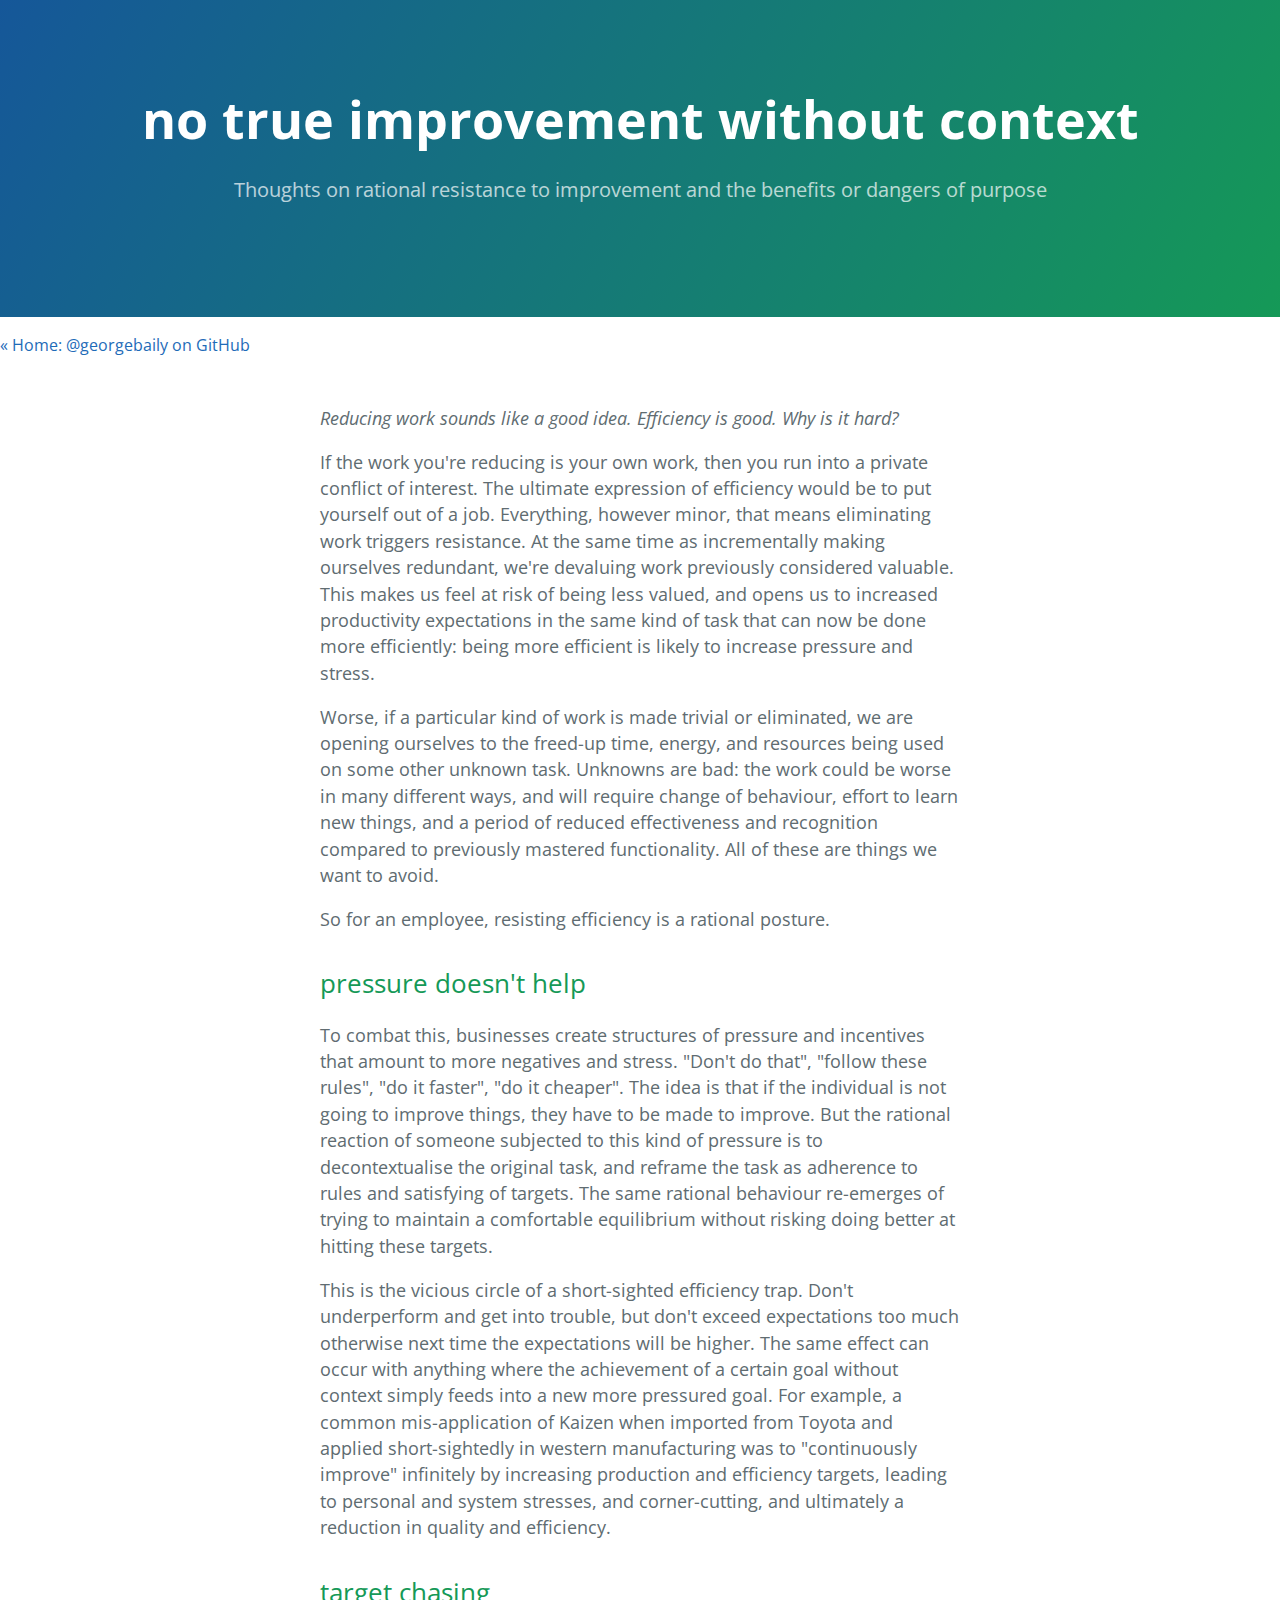
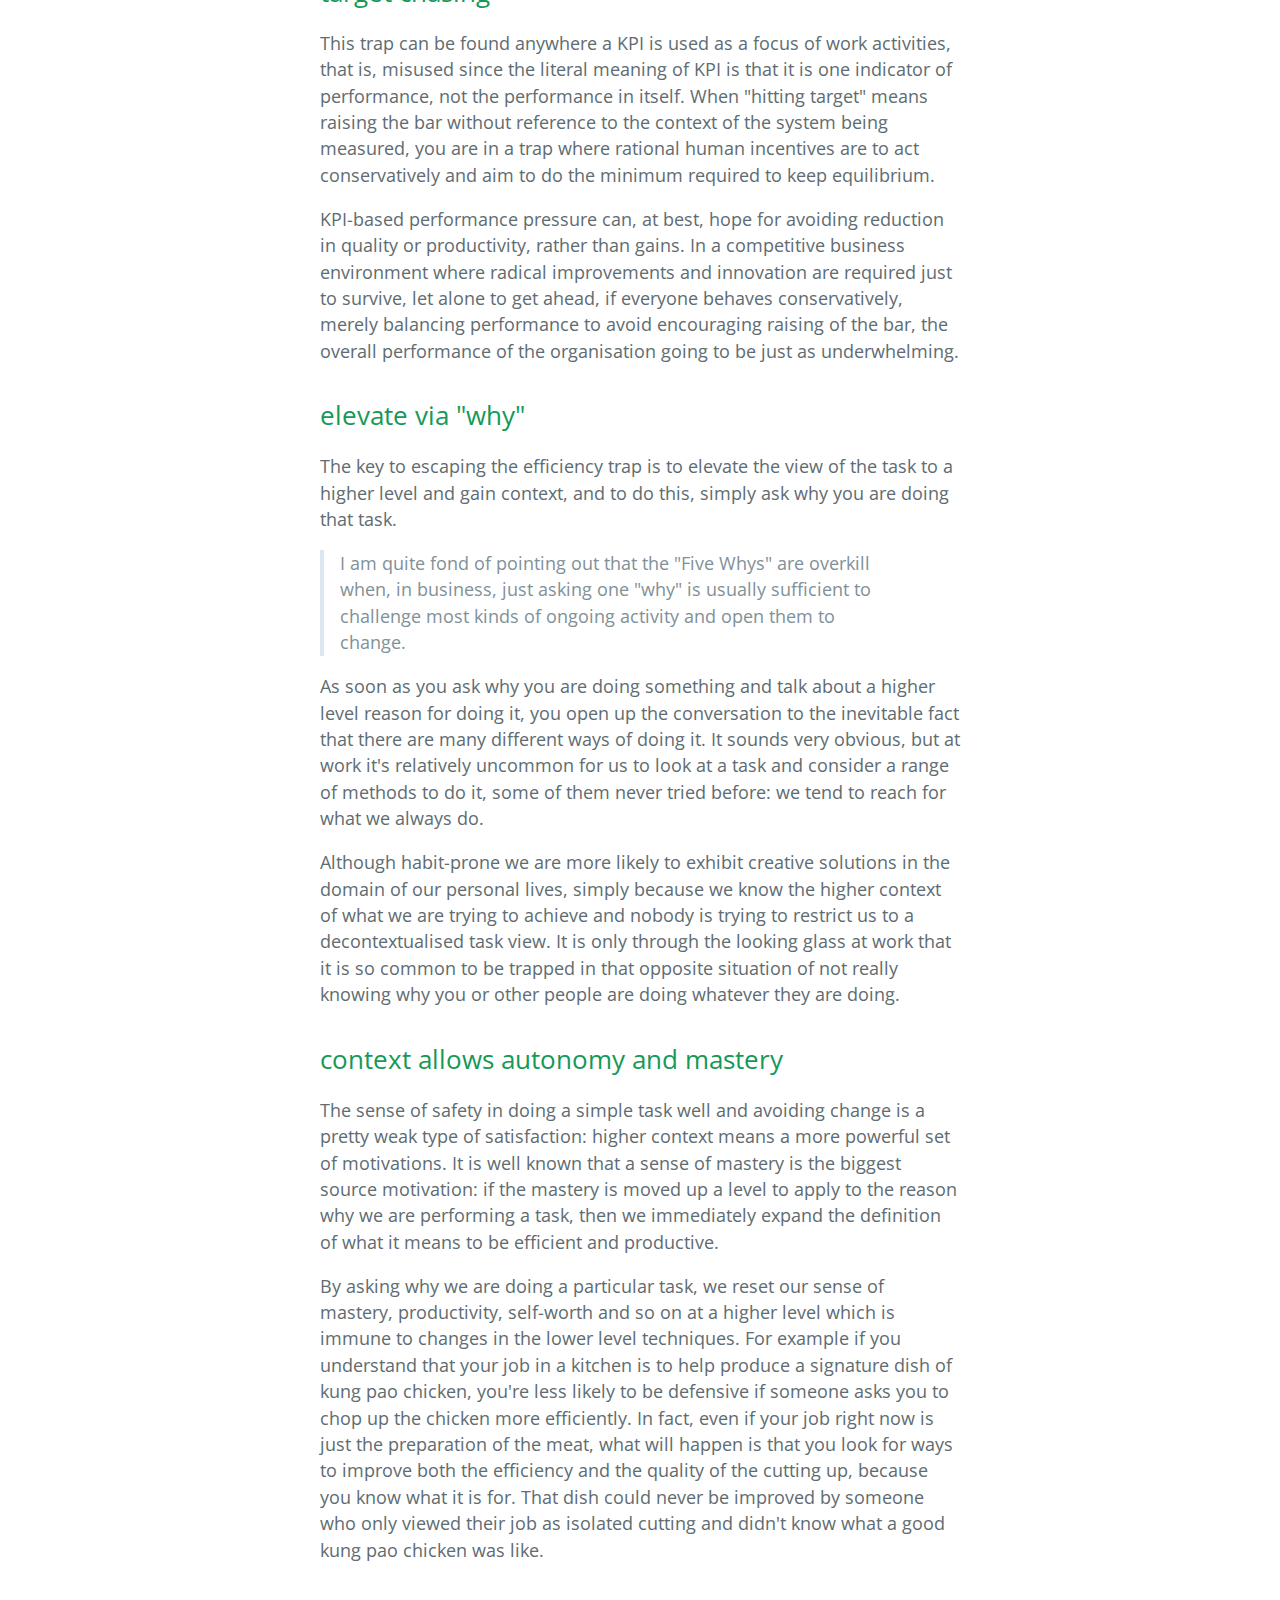
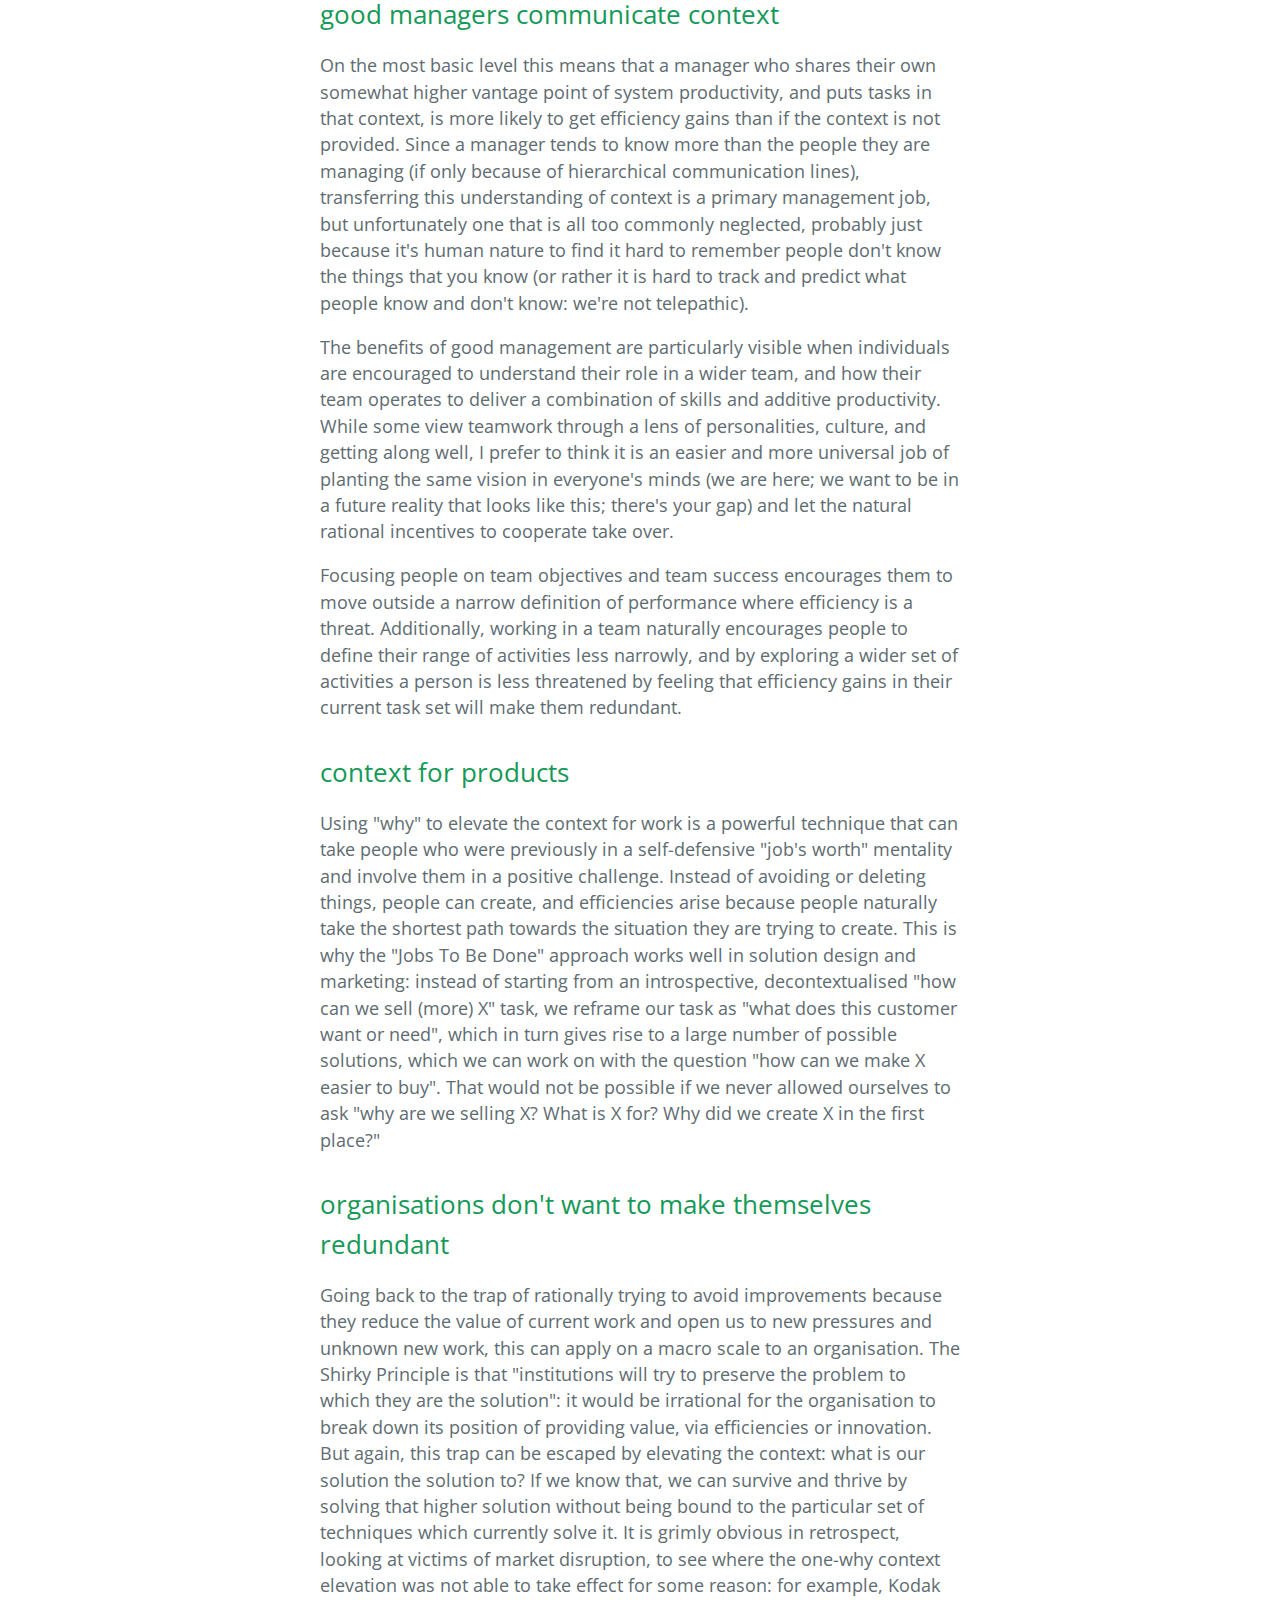
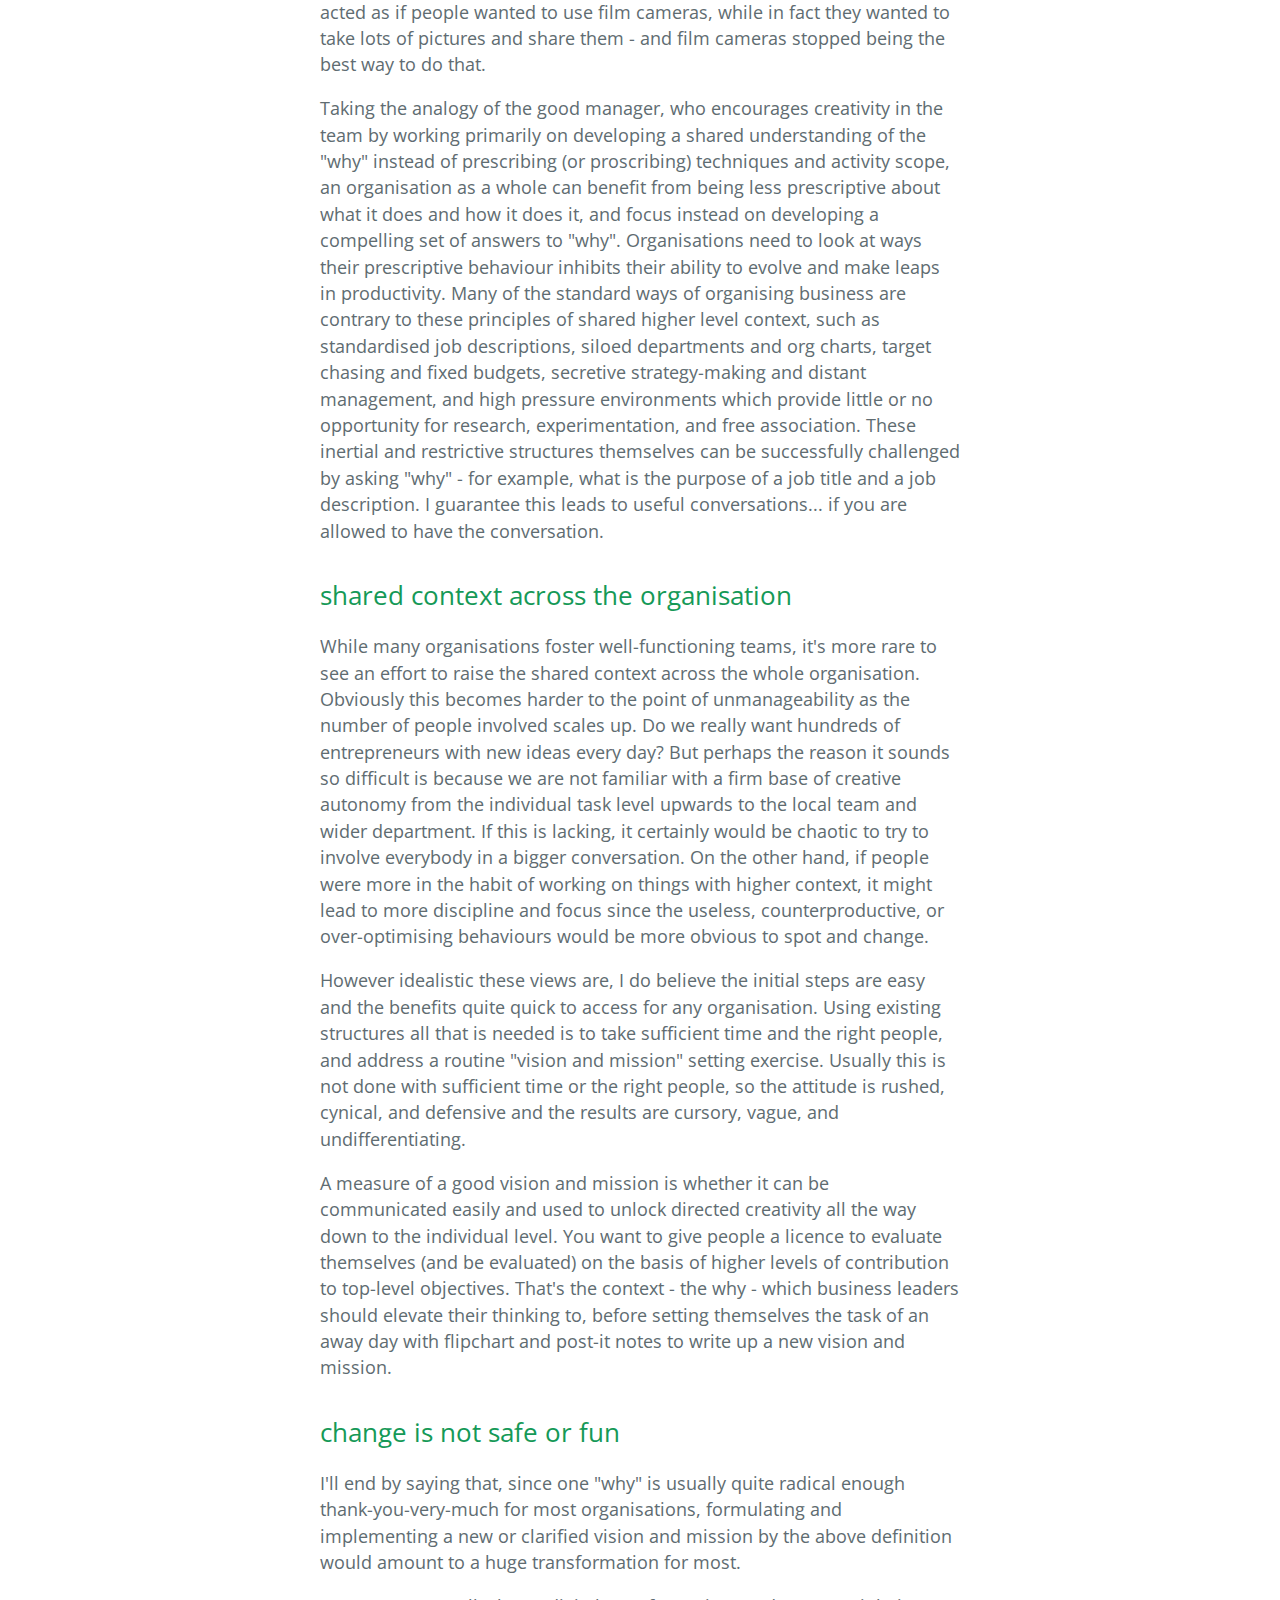
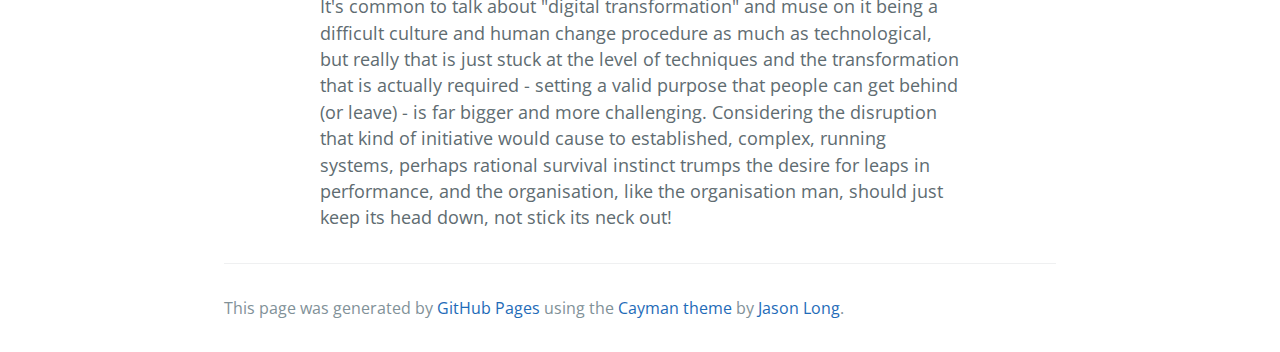
<file: efficiency-trap.html>
<!DOCTYPE html>
<html lang="en-gb">
  <head>
    <meta charset="UTF-8">
    <title>It's hard to change when it puts you out of a job</title>
    <meta name="viewport" content="width=device-width, initial-scale=1">
    <link rel="stylesheet" type="text/css" href="stylesheets/normalize.css" media="screen">
    <link href="https://fonts.googleapis.com/css?family=Open+Sans:400,700" rel='stylesheet' type='text/css'>
    <link rel="stylesheet" type="text/css" href="stylesheets/stylesheet.css" media="screen">
    <link rel="stylesheet" type="text/css" href="stylesheets/github-light.css" media="screen">
    <link rel="stylesheet" type="text/css" href="stylesheets/overrides.css" media="screen">
  </head>
  <body>
    <section class="page-header">
      <h1 class="project-name">no true improvement without context</h1>
      <h2 class="project-tagline">Thoughts on rational resistance to improvement and the benefits or dangers of purpose</h2>
    </section>
    <section class="nav">
	<p><a href="https://georgebaily.github.io/">&laquo; Home: @georgebaily on GitHub</a></p>
	</section>
    <section class="main-content">
<article>

  <p><em>Reducing work sounds like a good idea. Efficiency is good. Why is it hard?</em></p>

  <p>If the work you're reducing is your own work, then you run into a private conflict of interest. The ultimate expression of efficiency would be to put yourself out of a job. Everything, however minor, that means eliminating work triggers resistance. At the same time as incrementally making ourselves redundant, we're devaluing work previously considered valuable. This makes us feel at risk of being less valued, and opens us to increased productivity expectations in the same kind of task that can now be done more efficiently: being more efficient is likely to increase pressure and stress.</p>

  <p>Worse, if a particular kind of work is made trivial or eliminated, we are opening ourselves to the freed-up time, energy, and resources being used on some other unknown task. Unknowns are bad: the work could be worse in many different ways, and will require change of behaviour, effort to learn new things, and a period of reduced effectiveness and recognition compared to previously mastered functionality. All of these are things we want to avoid.</p>

  <p>So for an employee, resisting efficiency is a rational posture.</p>

  <h2>pressure doesn't help</h2>

  <p>To combat this, businesses create structures of pressure and incentives that amount to more negatives and stress. &quot;Don't do that&quot;, &quot;follow these rules&quot;, &quot;do it faster&quot;, &quot;do it cheaper&quot;. The idea is that if the individual is not going to improve things, they have to be made to improve. But the rational reaction of someone subjected to this kind of pressure is to decontextualise the original task, and reframe the task as adherence to rules and satisfying of targets. The same rational behaviour re-emerges of trying to maintain a comfortable equilibrium without risking doing better at hitting these targets.</p>

  <p>This is the vicious circle of a short-sighted efficiency trap. Don't underperform and get into trouble, but don't exceed expectations too much otherwise next time the expectations will be higher. The same effect can occur with anything where the achievement of a certain goal without context simply feeds into a new more pressured goal. For example, a common mis-application of Kaizen when imported from Toyota and applied short-sightedly in western manufacturing was to &quot;continuously improve&quot; infinitely by increasing production and efficiency targets, leading to personal and system stresses, and corner-cutting, and ultimately a reduction in quality and efficiency.</p>

  <h2>target chasing</h2>

  <p>This trap can be found anywhere a KPI is used as a focus of work activities, that is, misused since the literal meaning of KPI is that it is one indicator of performance, not the performance in itself. When &quot;hitting target&quot; means raising the bar without reference to the context of the system being measured, you are in a trap where rational human incentives are to act conservatively and aim to do the minimum required to keep equilibrium.</p>

  <p>KPI-based performance pressure can, at best, hope for avoiding reduction in quality or productivity, rather than gains. In a competitive business environment where radical improvements and innovation are required just to survive, let alone to get ahead, if everyone behaves conservatively, merely balancing  performance to avoid encouraging raising of the bar, the overall performance of the organisation going to be just as underwhelming.</p>

  <h2>elevate via &quot;why&quot;</h2>

  <p>The key to escaping the efficiency trap is to elevate the view of the task to a higher level and gain context, and to do this, simply ask why you are doing that task.</p>

  <blockquote>I am quite fond of pointing out that the &quot;Five Whys&quot; are overkill when, in business, just asking one &quot;why&quot; is usually sufficient to challenge most kinds of ongoing activity and open them to change.</blockquote>

  <p>As soon as you ask why you are doing something and talk about a higher level reason for doing it, you open up the conversation to the inevitable fact that there are many different ways of doing it. It sounds very obvious, but at work it's relatively uncommon for us to look at a task and consider a range of methods to do it, some of them never tried before: we tend to reach for what we always do.</p>

  <p>Although habit-prone we are more likely to exhibit creative solutions in the domain of our personal lives, simply because we know the higher context of what we are trying to achieve and nobody is trying to restrict us to a decontextualised task view. It is only through the looking glass at work that it is so common to be trapped in that opposite situation of not really knowing why you or other people are doing whatever they are doing.</p>

  <h2>context allows autonomy and mastery</h2>

  <p>The sense of safety in doing a simple task well and avoiding change is a pretty weak type of satisfaction: higher context means a more powerful set of motivations. It is well known that a sense of mastery is the biggest source motivation: if the mastery is moved up a level to apply to the reason why we are performing a task, then we immediately expand the definition of what it means to be efficient and productive.</p>

  <p>By asking why we are doing a particular task, we reset our sense of mastery, productivity, self-worth and so on at a higher level which is immune to changes in the lower level techniques. For example if you understand that your job in a kitchen is to help produce a signature dish of kung pao chicken, you're less likely to be defensive if someone asks you to chop up the chicken more efficiently. In fact, even if your job right now is just the preparation of the meat, what will happen is that you look for ways to improve both the efficiency and the quality of the cutting up, because you know what it is for. That dish could never be improved by someone who only viewed their job as isolated cutting and didn't know what a good kung pao chicken was like.</p>

  <h2>good managers communicate context</h2>

  <p>On the most basic level this means that a manager who shares their own somewhat higher vantage point of system productivity, and puts tasks in that context, is more likely to get efficiency gains than if the context is not provided. Since a manager tends to know more than the people they are managing (if only because of hierarchical communication lines), transferring this understanding of context is a primary management job, but unfortunately one that is all too commonly neglected, probably just because it's human nature to find it hard to remember people don't know the things that you know (or rather it is hard to track and predict what people know and don't know: we're not telepathic).</p>

  <p>The benefits of good management are particularly visible when individuals are encouraged to understand their role in a wider team, and how their team operates to deliver a combination of skills and additive productivity. While some view teamwork through a lens of personalities, culture, and getting along well, I prefer to think it is an easier and more universal job of planting the same vision in everyone's minds (we are here; we want to be in a future reality that looks like this; there's your gap) and let the natural rational incentives to cooperate take over.</p>

  <p>Focusing people on team objectives and team success encourages them to move outside a narrow definition of performance where efficiency is a threat. Additionally, working in a team naturally encourages people to define their range of activities less narrowly, and by exploring a wider set of activities a person is less threatened by feeling that efficiency gains in their current task set will make them redundant.</p>

  <h2>context for products</h2>

  <p>Using &quot;why&quot; to elevate the context for work is a powerful technique that can take people who were previously in a self-defensive &quot;job's worth&quot; mentality and involve them in a positive challenge. Instead of avoiding or deleting things, people can create, and efficiencies arise because people naturally take the shortest path towards the situation they are trying to create. This is why the &quot;Jobs To Be Done&quot; approach works well in solution design and marketing: instead of starting from an introspective, decontextualised &quot;how can we sell (more) X&quot; task, we reframe our task as &quot;what does this customer want or need&quot;, which in turn gives rise to a large number of possible solutions, which we can work on with the question &quot;how can we make X easier to buy&quot;. That would not be possible if we never allowed ourselves to ask &quot;why are we selling X? What is X for? Why did we create X in the first place?&quot;</p>

  <h2>organisations don't want to make themselves redundant</h2>

  <p>Going back to the trap of rationally trying to avoid improvements because they reduce the value of current work and open us to new pressures and unknown new work, this can apply on a macro scale to an organisation. The Shirky Principle is that &quot;institutions will try to preserve the problem to which they are the solution&quot;: it would be irrational for the organisation to break down its position of providing value, via efficiencies or innovation. But again, this trap can be escaped by elevating the context: what is our solution the solution to? If we know that, we can survive and thrive by solving that higher solution without being bound to the particular set of techniques which currently solve it. It is grimly obvious in retrospect, looking at victims of market disruption, to see where the one-why context elevation was not able to take effect for some reason: for example, Kodak acted as if people wanted to use film cameras, while in fact they wanted to take lots of pictures and share them - and film cameras stopped being the best way to do that.</p>

  <p>Taking the analogy of the good manager, who encourages creativity in the team by working primarily on developing a shared understanding of the &quot;why&quot; instead of prescribing (or proscribing) techniques and activity scope, an organisation as a whole can benefit from being less prescriptive about what it does and how it does it, and focus instead on developing a compelling set of answers to &quot;why&quot;. Organisations need to look at ways their prescriptive behaviour inhibits their ability to evolve and make leaps in productivity. Many of the standard ways of organising business are contrary to these principles of shared higher level context, such as standardised job descriptions, siloed departments and org charts, target chasing and fixed budgets, secretive strategy-making and distant management, and high pressure environments which provide little or no opportunity for research, experimentation, and free association. These inertial and restrictive structures themselves can be successfully challenged by asking &quot;why&quot; - for example, what is the purpose of a job title and a job description. I guarantee this leads to useful conversations... if you are allowed to have the conversation.</p>

  <h2>shared context across the organisation</h2>

  <p>While many organisations foster well-functioning teams, it's more rare to see an effort to raise the shared context across the whole organisation. Obviously this becomes harder to the point of unmanageability as the number of people involved scales up. Do we really want hundreds of entrepreneurs with new ideas every day? But perhaps the reason it sounds so difficult is because we are not familiar with a firm base of creative autonomy from the individual task level upwards to the local team and wider department. If this is lacking, it certainly would be chaotic to try to involve everybody in a bigger conversation. On the other hand, if people were more in the habit of working on things with higher context, it might lead to more discipline and focus since the useless, counterproductive, or over-optimising behaviours would be more obvious to spot and change.</p>

  <p>However idealistic these views are, I do believe the initial steps are easy and the benefits quite quick to access for any organisation. Using existing structures all that is needed is to take sufficient time and the right people, and address a routine &quot;vision and mission&quot; setting exercise. Usually this is not done with sufficient time or the right people, so the attitude is rushed, cynical, and defensive and the results are cursory, vague, and undifferentiating.</p>

  <p>A measure of a good vision and mission is whether it can be communicated easily and used to unlock directed creativity all the way down to the individual level. You want to give people a licence to evaluate themselves (and be evaluated) on the basis of higher levels of contribution to top-level objectives. That's the context - the why - which business leaders should elevate their thinking to, before setting themselves the task of an away day with flipchart and post-it notes to write up a new vision and mission.</p>

  <h2>change is not safe or fun</h2>

  <p>I'll end by saying that, since one &quot;why&quot; is usually quite radical enough thank-you-very-much for most organisations, formulating and implementing a new or clarified vision and mission by the above definition would amount to a huge transformation for most.</p>

  <p>It's common to talk about &quot;digital transformation&quot; and muse on it being a difficult culture and human change procedure as much as technological, but really that is just stuck at the level of techniques and the transformation that is actually required - setting a valid purpose that people can get behind (or leave) - is far bigger and more challenging. Considering the disruption that kind of initiative would cause to established, complex, running systems, perhaps rational survival instinct trumps the desire for leaps in performance, and the organisation, like the organisation man, should just keep its head down, not stick its neck out!</p>


</article>
      <footer class="site-footer">

        <span class="site-footer-credits">This page was generated by <a href="https://pages.github.com">GitHub Pages</a> using the <a href="https://github.com/jasonlong/cayman-theme">Cayman theme</a> by <a href="https://twitter.com/jasonlong">Jason Long</a>.</span>
      </footer>

    </section>


  </body>
</html>
</file>
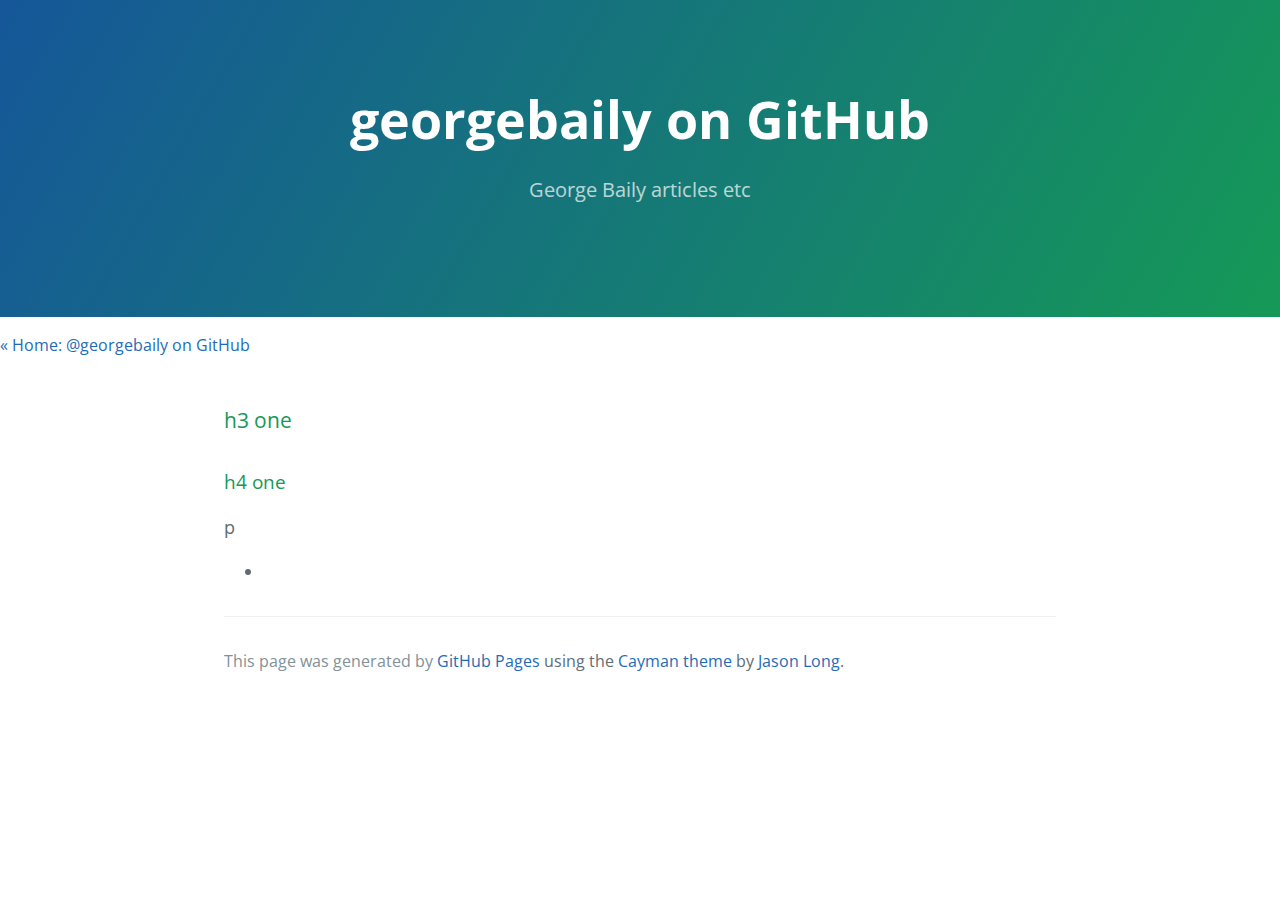
<file: empty-page.html>
<!DOCTYPE html>
<html lang="en-gb">
  <head>
    <meta charset="UTF-8">
    <title>georgebaily on GitHub by georgebaily</title>
    <meta name="viewport" content="width=device-width, initial-scale=1">
    <link rel="stylesheet" type="text/css" href="stylesheets/normalize.css" media="screen">
    <link href="https://fonts.googleapis.com/css?family=Open+Sans:400,700" rel='stylesheet' type='text/css'>
    <link rel="stylesheet" type="text/css" href="stylesheets/stylesheet.css" media="screen">
    <link rel="stylesheet" type="text/css" href="stylesheets/github-light.css" media="screen">
    <link rel="stylesheet" type="text/css" href="stylesheets/overrides.css" media="screen">
  </head>
  <body>
    <section class="page-header">
      <h1 class="project-name">georgebaily on GitHub</h1>
      <h2 class="project-tagline">George Baily articles etc</h2>
    </section>
    <section class="nav">
	<p><a href="https://georgebaily.github.io/">&laquo; Home: @georgebaily on GitHub</a></p>
	</section>
    <section class="main-content">
      <h3>
<a id="one" class="anchor" href="#one" aria-hidden="true">
  <span aria-hidden="true" class="octicon octicon-link"></span></a>
  h3 one</h3>

  <h4>h4 one</h4>

	<p>p</p>

	<ul>
	  <li><a href="#"></li>
	</ul>



      <footer class="site-footer">

        <span class="site-footer-credits">This page was generated by <a href="https://pages.github.com">GitHub Pages</a> using the <a href="https://github.com/jasonlong/cayman-theme">Cayman theme</a> by <a href="https://twitter.com/jasonlong">Jason Long</a>.</span>
      </footer>

    </section>


  </body>
</html>
</file>
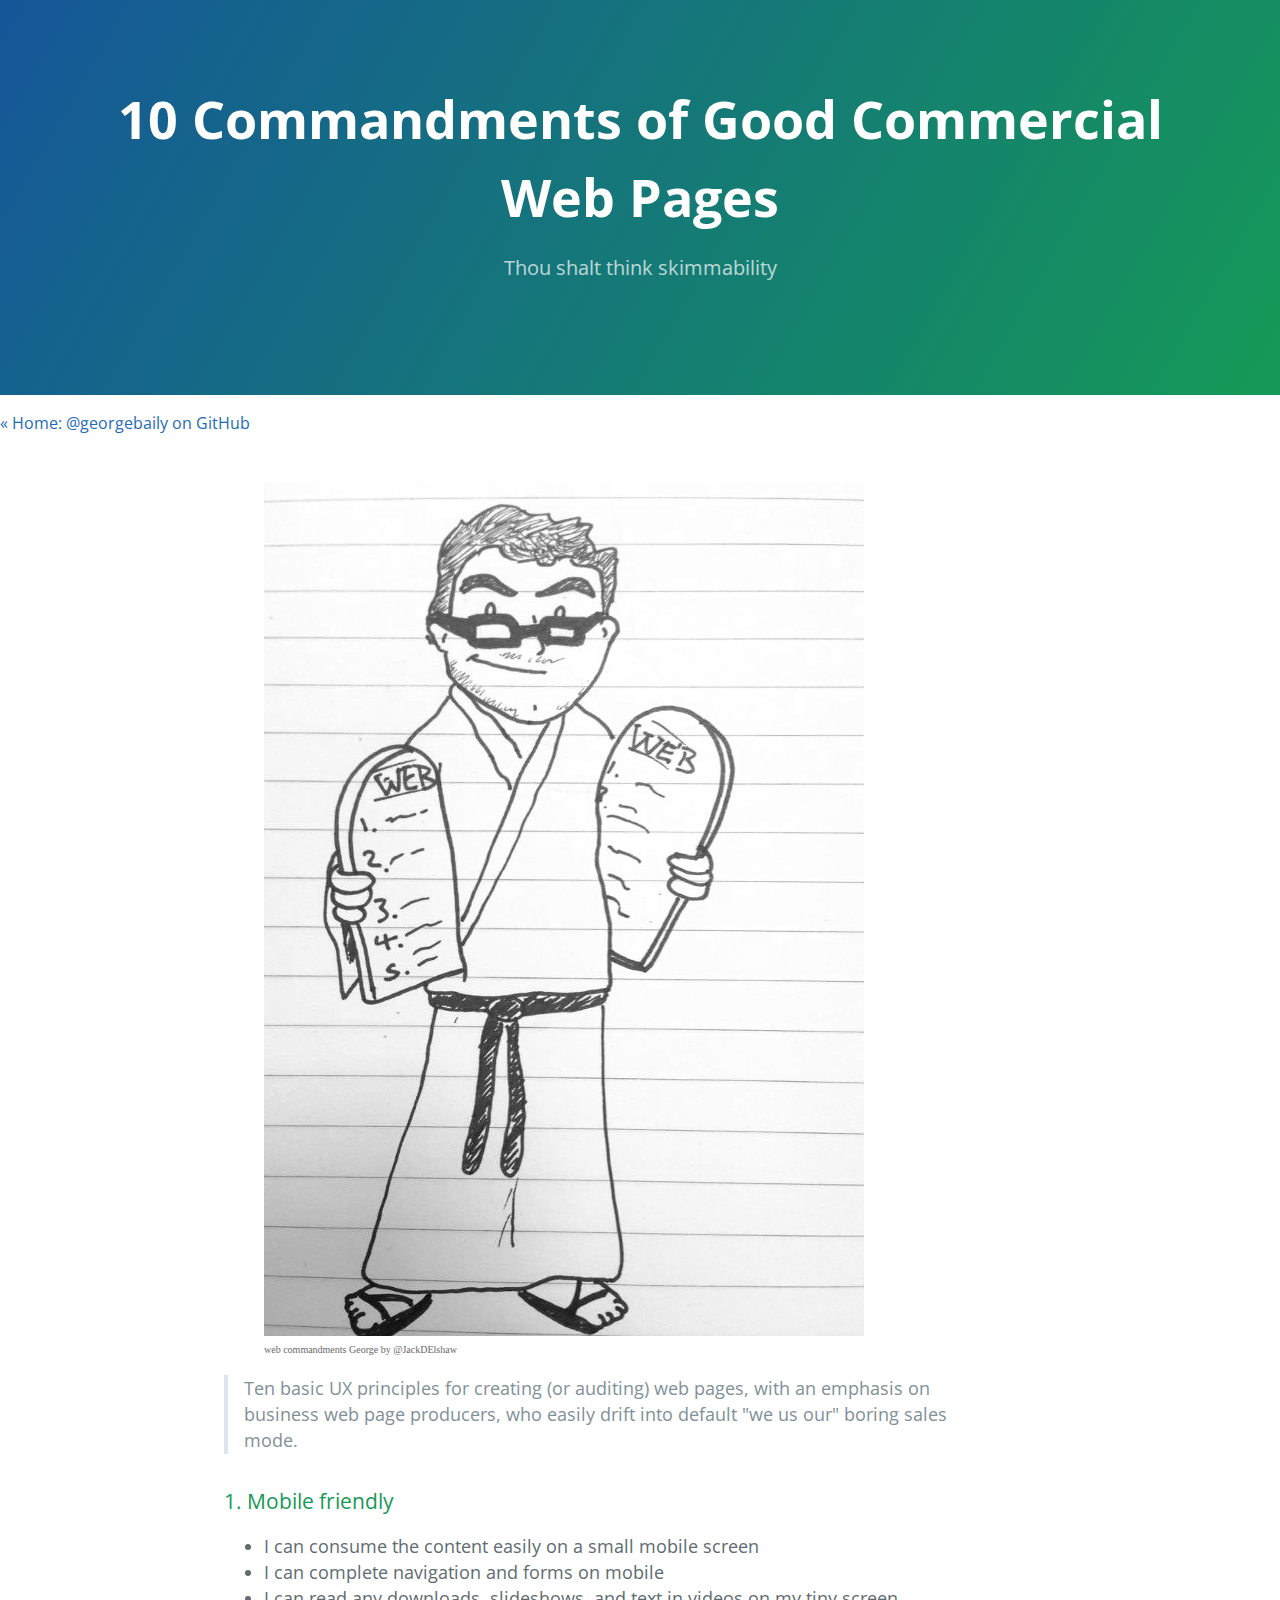
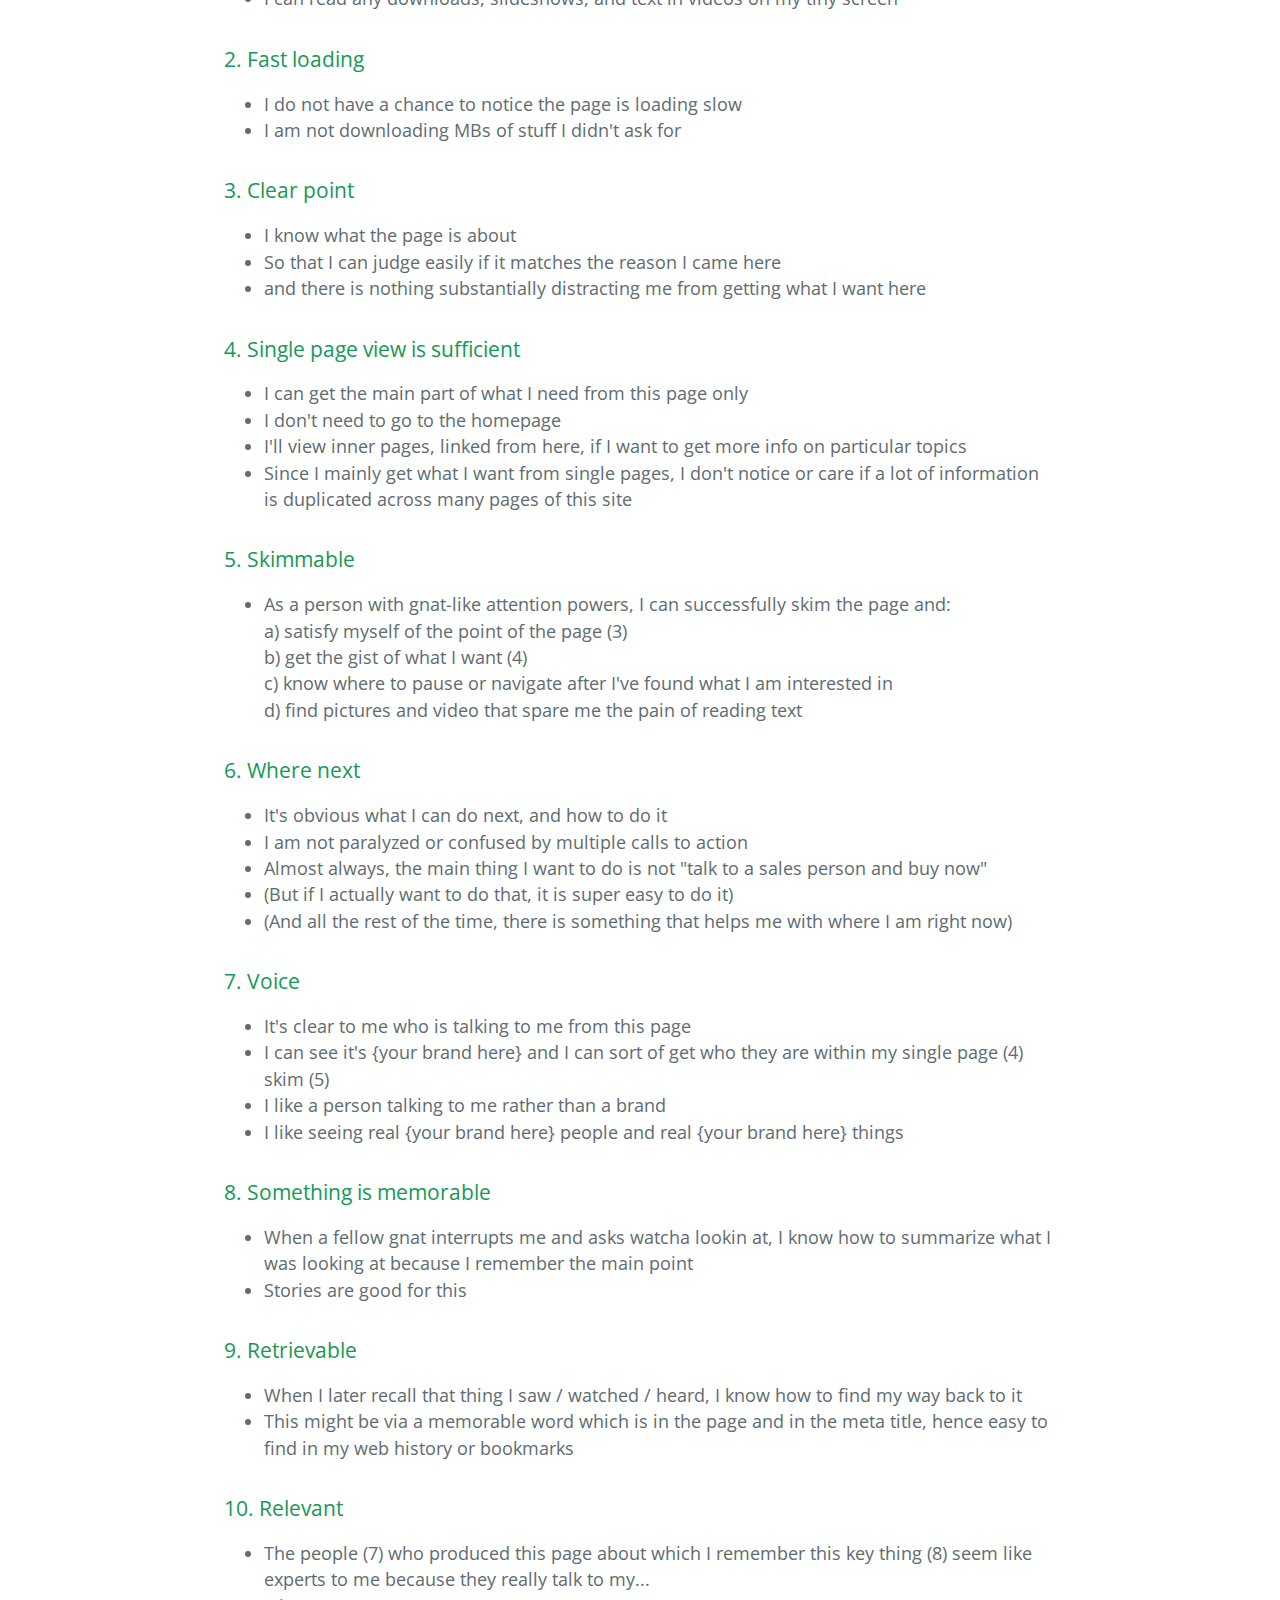
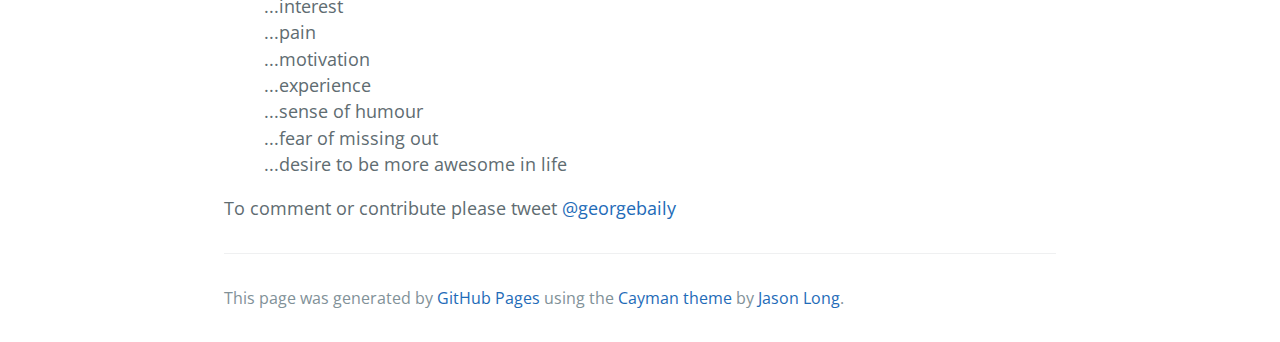
<file: good-web-page-commandments.html>
<!DOCTYPE html>
<html lang="en-us">
  <head>
    <meta charset="UTF-8">
    <title>10 Commandments of Good Commercial Web Pages (by @georgebaily)</title>
    <meta name="viewport" content="width=device-width, initial-scale=1">
    <link rel="stylesheet" type="text/css" href="stylesheets/normalize.css" media="screen">
    <link href='https://fonts.googleapis.com/css?family=Open+Sans:400,700' rel='stylesheet' type='text/css'>
    <link rel="stylesheet" type="text/css" href="stylesheets/stylesheet.css" media="screen">
    <link rel="stylesheet" type="text/css" href="stylesheets/github-light.css" media="screen">
    <link rel="stylesheet" type="text/css" href="stylesheets/overrides.css" media="screen">
  </head>
  <body>
    <section class="page-header">
      <h1 class="project-name">10 Commandments of Good Commercial Web Pages</h1>
      <h2 class="project-tagline">Thou shalt think skimmability</h2>
    </section>
    <section class="nav">
	<p><a href="https://georgebaily.github.io/">&laquo; Home: @georgebaily on GitHub</a></p>
	</section>
    <section class="main-content">
	
		<figure><img src="images/george-web-commandments-by-jack.jpg" alt="george as moses with commandments tablets" />
		<figcaption>web commandments George by @JackDElshaw</figcaption>
		</figure>
	
		<blockquote>Ten basic UX principles for creating (or auditing) web pages, with an emphasis on business web page producers, who easily drift into default "we us our" boring sales mode.</blockquote>
      <h3 id="one">1. Mobile friendly</h3>
		<ul>
			<li>I can consume the content easily on a small mobile screen</li>
			<li>I can complete navigation and forms on mobile</li>
			<li>I can read any downloads, slideshows, and text in videos on my tiny screen</li>
		</ul>
      <h3 id="two">2. Fast loading</h3>
		<ul>
			<li>I do not have a chance to notice the page is loading slow</li>
			<li>I am not downloading MBs of stuff I didn't ask for</li>
		</ul>
      <h3 id="three">3. Clear point</h3>
		<ul>
			<li>I know what the page is about</li>
			<li>So that I can judge easily if it matches the reason I came here</li>
			<li>and there is nothing substantially distracting me from getting what I want here</li>
		</ul>
      <h3 id="four">4. Single page view is sufficient</h3>
		<ul>
			<li>I can get the main part of what I need from this page only</li>
			<li>I don't need to go to the homepage </li>
			<li>I'll view inner pages, linked from here, if I want to get more info on particular topics</li>
			<li> Since I mainly get what I want from single pages, I don't notice or care if a lot of information is duplicated across many pages of this site</li>
		</ul>
      <h3 id="five">5. Skimmable</h3>
		<ul>
			<li>As a person with gnat-like attention powers, I can successfully skim the page and:
			<br/>a) satisfy myself of the point of the page (3)
			<br/>b) get the gist of what I want (4)
			<br/>c) know where to pause or navigate after I've found what I am interested in
			<br/>d) find pictures and video that spare me the pain of reading text</li>
		</ul>
      <h3 id="six">6. Where next</h3>
		<ul>
			<li>It's obvious what I can do next, and how to do it</li>
			<li>I am not paralyzed or confused by multiple calls to action</li>
			<li>Almost always, the main thing I want to do is not "talk to a sales person and buy now"</li>
			<li>(But if I actually want to do that, it is super easy to do it)</li>
			<li>(And all the rest of the time, there is something that helps me with where I am right now)</li>
		</ul>
      <h3 id="seven">7. Voice</h3>
		<ul>
			<li>It's clear to me who is talking to me from this page</li>
			<li>I can see it's {your brand here} and I can sort of get who they are within my single page (4) skim (5)</li>
			<li>I like a person talking to me rather than a brand</li>
			<li>I like seeing real {your brand here} people and real {your brand here} things</li>
		</ul>
      <h3 id="eight">8. Something is memorable</h3>
		<ul>
			<li>When a fellow gnat interrupts me and asks watcha lookin at, I know how to summarize what I was looking at because I remember the main point </li>
			<li>Stories are good for this</li>
		</ul>
      <h3 id="nine">9. Retrievable</h3>
		<ul>
			<li>When I later recall that thing I saw / watched / heard, I know how to find my way back to it</li>
			<li>This might be via a memorable word which is in the page and in the meta title, hence easy to find in my web history or bookmarks</li>
		</ul>
      <h3 id="one">10. Relevant</h3>
		<ul>
			<li>The people (7) who produced this page about which I remember this key thing (8) seem like experts to me because they really talk to my...
			<br/>...interest
			<br/>...pain
			<br/>...motivation
			<br/>...experience
			<br/>...sense of humour
			<br/>...fear of missing out
			<br/>...desire to be more awesome in life
			</li>
		</ul>		

	<p>To comment or contribute please tweet <a href="https://twitter.com/georgebaily">@georgebaily</a></p>


	

      <footer class="site-footer">

        <span class="site-footer-credits">This page was generated by <a href="https://pages.github.com">GitHub Pages</a> using the <a href="https://github.com/jasonlong/cayman-theme">Cayman theme</a> by <a href="https://twitter.com/jasonlong">Jason Long</a>.</span>
      </footer>

    </section>

  
  </body>
</html>
</file>
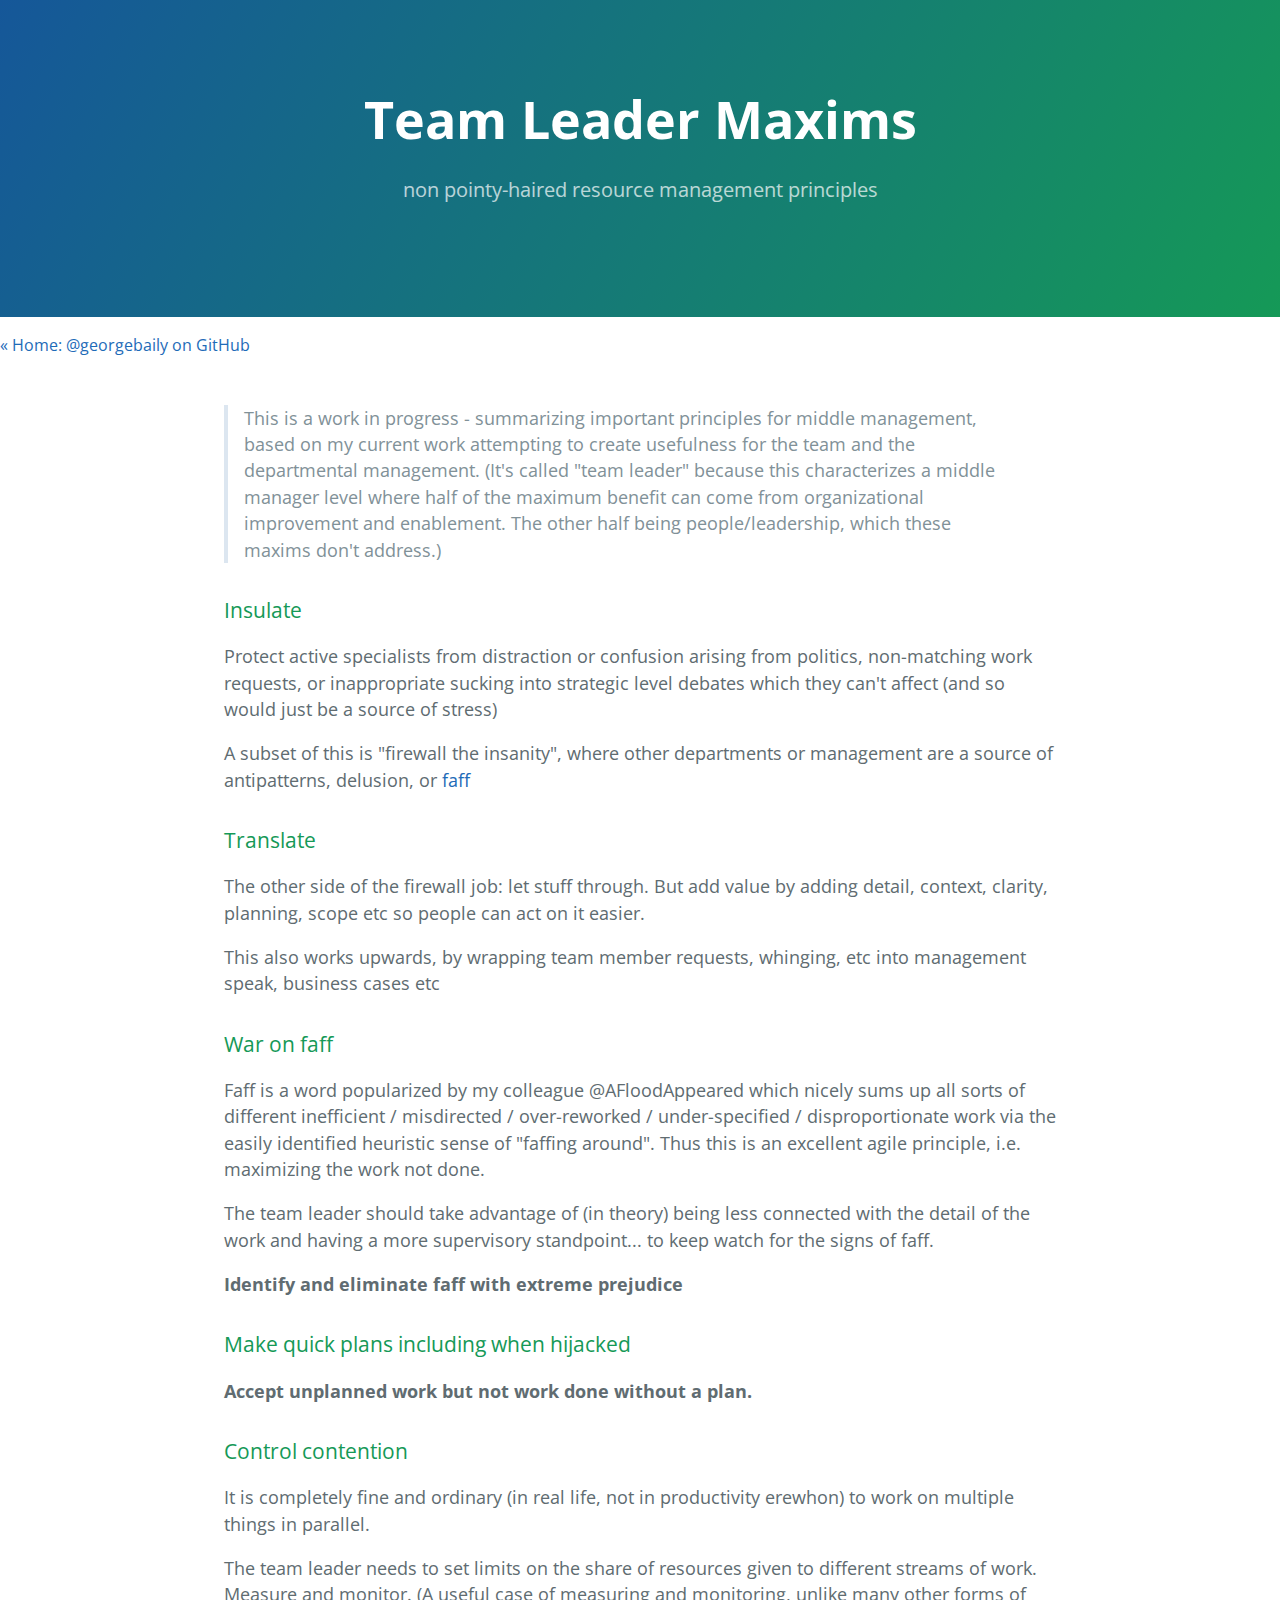
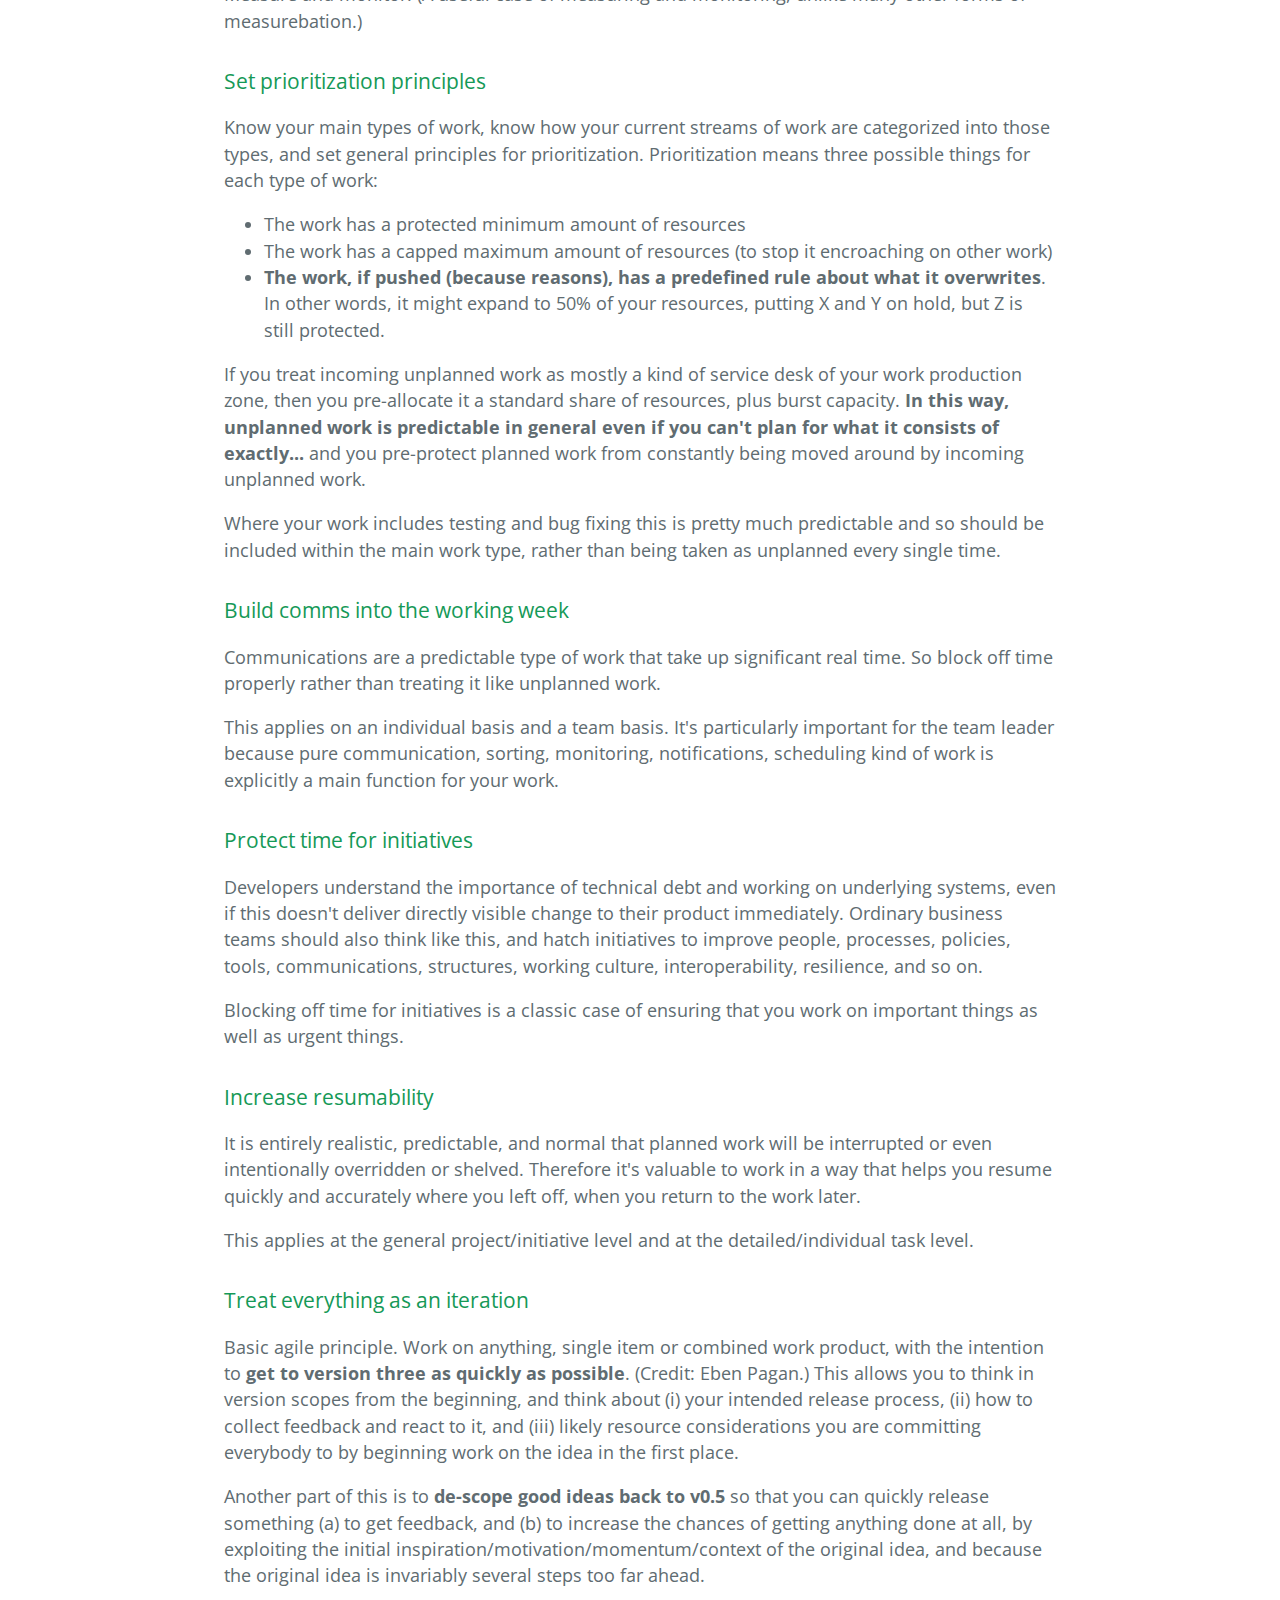
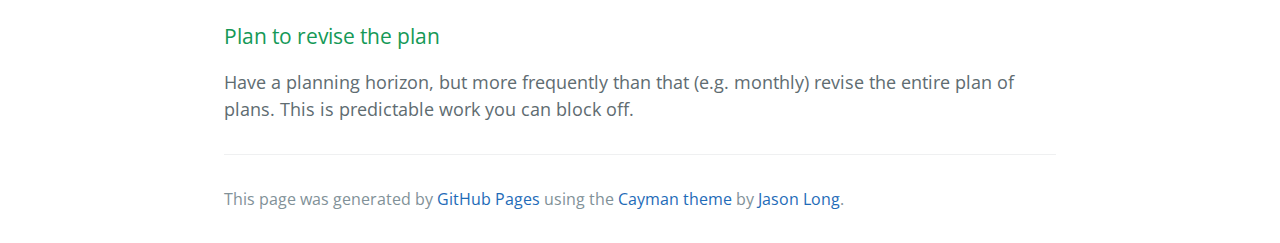
<file: team-leader-maxims.html>
<!DOCTYPE html>
<html lang="en-us">
  <head>
    <meta charset="UTF-8">
    <title>Team Leader Maxims (by @georgebaily)</title>
    <meta name="viewport" content="width=device-width, initial-scale=1">
    <link rel="stylesheet" type="text/css" href="stylesheets/normalize.css" media="screen">
    <link href='https://fonts.googleapis.com/css?family=Open+Sans:400,700' rel='stylesheet' type='text/css'>
    <link rel="stylesheet" type="text/css" href="stylesheets/stylesheet.css" media="screen">
    <link rel="stylesheet" type="text/css" href="stylesheets/github-light.css" media="screen">
    <link rel="stylesheet" type="text/css" href="stylesheets/overrides.css" media="screen">
  </head>
  <body>
    <section class="page-header">
      <h1 class="project-name">Team Leader Maxims</h1>
      <h2 class="project-tagline">non pointy-haired resource management principles</h2>
    </section>
    <section class="nav">
	<p><a href="https://georgebaily.github.io/">&laquo; Home: @georgebaily on GitHub</a></p>
	</section>
    <section class="main-content">
	<blockquote>This is a work in progress - summarizing important principles for middle management, based on my current work attempting to create usefulness for the team and the departmental management. (It's called "team leader" because this characterizes a middle manager level where half of the maximum benefit can come from organizational improvement and enablement. The other half being people/leadership, which these maxims don't address.)</blockquote>
      <h3 id="one">Insulate</h3>
		<p>Protect active specialists from distraction or confusion arising from politics, non-matching work requests, or inappropriate sucking into strategic level debates which they can't affect (and so would just be a source of stress)</p>
		<p>A subset of this is "firewall the insanity", where other departments or management are a source of antipatterns, delusion, or <a href="#faff">faff</a></p>
		
      <h3 id="two">Translate</h3>
		<p>The other side of the firewall job: let stuff through. But add value by adding detail, context, clarity, planning, scope etc so people can act on it easier.</p>
		<p>This also works upwards, by wrapping team member requests, whinging, etc into management speak, business cases etc</p>
		
      <h3 id="faff">War on faff</h3>
		<p>Faff is a word popularized by my colleague @AFloodAppeared which nicely sums up all sorts of different inefficient / misdirected / over-reworked / under-specified / disproportionate work via the easily identified heuristic sense of "faffing around". Thus this is an excellent agile principle, i.e. maximizing the work not done.</p>
		<p>The team leader should take advantage of (in theory) being less connected with the detail of the work and having a more supervisory standpoint... to keep watch for the signs of faff.</p>
		<p><strong>Identify and eliminate faff with extreme prejudice</strong></p>
		
      <h3 id="four">Make quick plans including when hijacked</h3>
		<p><strong>Accept unplanned work but not work done without a plan.</strong></p>
		
      <h3 id="five">Control contention</h3>
		<p>It is completely fine and ordinary (in real life, not in productivity erewhon) to work on multiple things in parallel.</p>
		<p>The team leader needs to set limits on the share of resources given to different streams of work. Measure and monitor. (A useful case of measuring and monitoring, unlike many other forms of measurebation.)</p>
		
      <h3 id="six">Set prioritization principles</h3>
		<p>Know your main types of work, know how your current streams of work are categorized into those types, and set general principles for prioritization. Prioritization means three possible things for each type of work:</p>
	<ul>
	  <li>The work has a protected minimum amount of resources</li>
	  <li>The work has a capped maximum amount of resources (to stop it encroaching on other work)</li>
	  <li><strong>The work, if pushed (because reasons), has a predefined rule about what it overwrites</strong>. In other words, it might expand to 50% of your resources, putting X and Y on hold, but Z is still protected.</li>  
	</ul>
		<p>If you treat incoming unplanned work as mostly a kind of service desk of your work production zone, then you pre-allocate it a standard share of resources, plus burst capacity. <strong>In this way, unplanned work is predictable in general even if you can't plan for what it consists of exactly...</strong> and you pre-protect planned work from constantly being moved around by incoming unplanned work.</p>
		<p>Where your work includes testing and bug fixing this is pretty much predictable and so should be included within the main work type, rather than being taken as unplanned every single time.</p>
		
      <h3 id="seven">Build comms into the working week</h3>
		<p>Communications are a predictable type of work that take up significant real time. So block off time properly rather than treating it like unplanned work.</p>
		<p>This applies on an individual basis and a team basis. It's particularly important for the team leader because pure communication, sorting, monitoring, notifications, scheduling kind of work is explicitly a main function for your work.</p>
		
      <h3 id="eight">Protect time for initiatives</h3>
		<p>Developers understand the importance of technical debt and working on underlying systems, even if this doesn't deliver directly visible change to their product immediately. Ordinary business teams should also think like this, and hatch initiatives to improve people, processes, policies, tools, communications, structures, working culture, interoperability, resilience, and so on.</p>
		<p>Blocking off time for initiatives is a classic case of ensuring that you work on important things as well as urgent things.</p>
		
      <h3 id="nine">Increase resumability</h3>
		<p>It is entirely realistic, predictable, and normal that planned work will be interrupted or even intentionally overridden or shelved. Therefore it's valuable to work in a way that helps you resume quickly and accurately where you left off, when you return to the work later.</p>
		<p>This applies at the general project/initiative level and at the detailed/individual task level.</p>
		
      <h3 id="ten">Treat everything as an iteration</h3>
		<p>Basic agile principle. Work on anything, single item or combined work product, with the intention to <strong>get to version three as quickly as possible</strong>. (Credit: Eben Pagan.) This allows you to think in version scopes from the beginning, and think about (i) your intended release process, (ii) how to collect feedback and react to it, and (iii) likely resource considerations you are committing everybody to by beginning work on the idea in the first place.</p>
		<p>Another part of this is to <strong>de-scope good ideas back to v0.5</strong> so that you can quickly release something (a) to get feedback, and (b) to increase the chances of getting anything done at all, by exploiting the initial inspiration/motivation/momentum/context of the original idea, and because the original idea is invariably several steps too far ahead.</p>
		
      <h3 id="eleven">Plan to revise the plan</h3>
		<p>Have a planning horizon, but more frequently than that (e.g. monthly) revise the entire plan of plans. This is predictable work you can block off.</p>
<!--		
      <h3 id="twelve">h3 one</h3>
		<p>p</p>		
	<ul>
	  <li><a href="#"></li>
	</ul>
-->
	

      <footer class="site-footer">

        <span class="site-footer-credits">This page was generated by <a href="https://pages.github.com">GitHub Pages</a> using the <a href="https://github.com/jasonlong/cayman-theme">Cayman theme</a> by <a href="https://twitter.com/jasonlong">Jason Long</a>.</span>
      </footer>

    </section>

  
  </body>
</html>
</file>
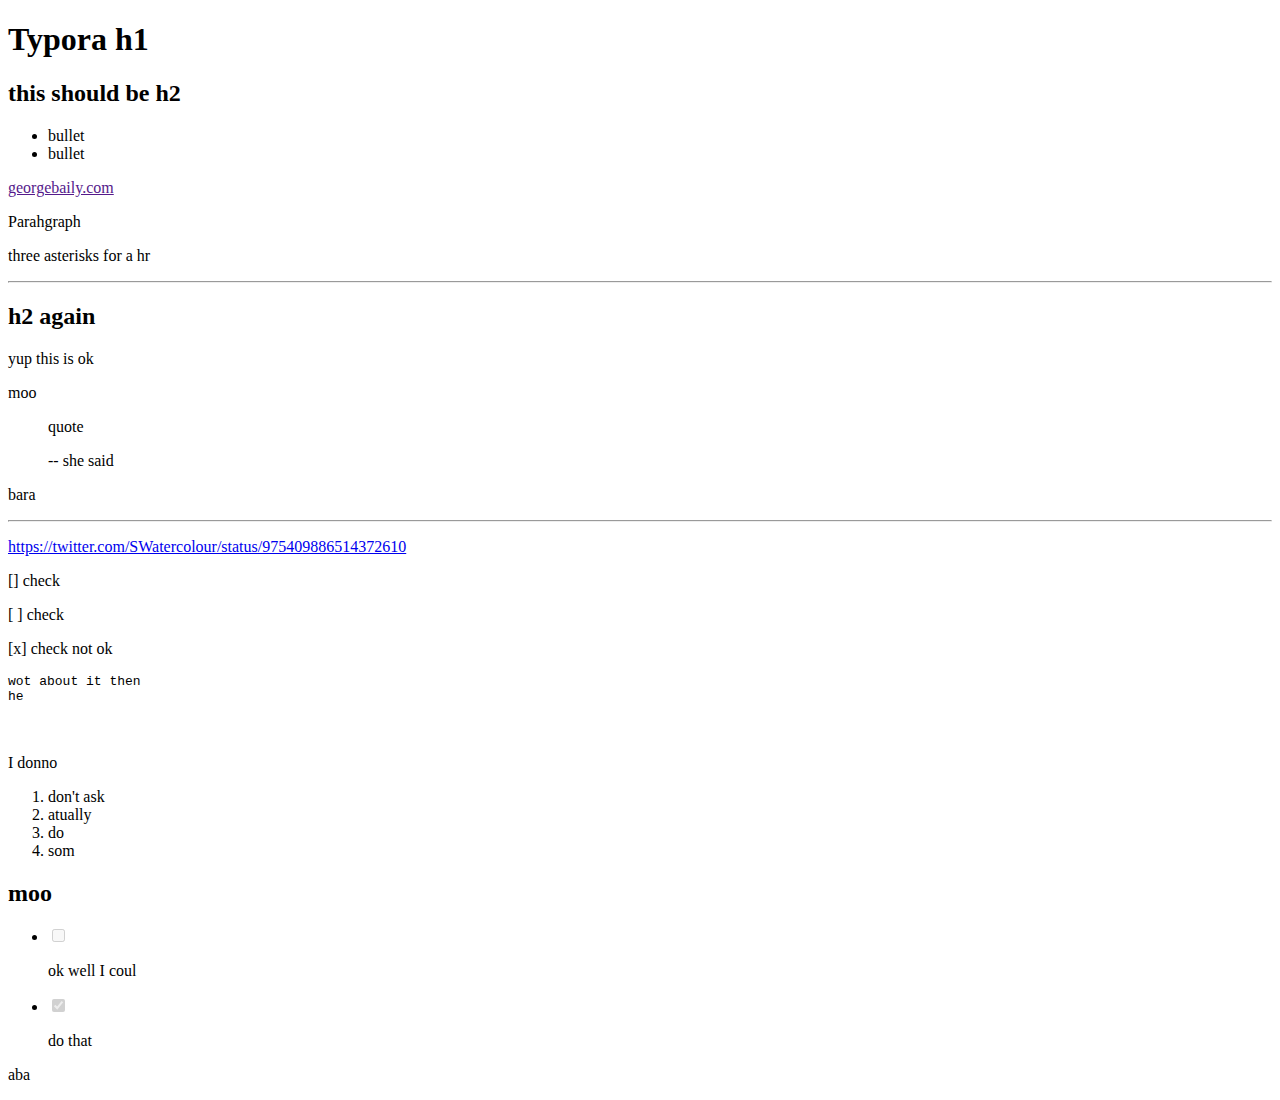
<file: unstyled-testing-typora.html>
<!doctype html>
<html>
<head>
<meta charset='UTF-8'><meta name='viewport' content='width=device-width initial-scale=1'>
<title>testing-typora.md</title></head>
<body><h1>Typora h1</h1>
<h2>this should be h2</h2>
<ul>
<li>bullet</li>
<li>bullet</li>

</ul>
<p><a href=''>georgebaily.com</a></p>
<p>Parahgraph</p>
<p>three asterisks for a hr</p>
<hr />
<h2>h2 again</h2>
<p>yup this is ok</p>
<p>	moo</p>
<blockquote><p>quote</p>
<p>-- she said</p>
</blockquote>
<p>bara</p>
<hr />
<p><a href='https://twitter.com/SWatercolour/status/975409886514372610' target='_blank' >https://twitter.com/SWatercolour/status/975409886514372610</a></p>
<p>[] check</p>
<p>[ ] check</p>
<p>[x] check not ok</p>
<pre><code class='language-u wot mate' lang='u wot mate'>wot about it then
he
</code></pre>
<p>&nbsp;</p>
<p>I donno</p>
<ol>
<li>don&#39;t ask</li>
<li>atually </li>
<li>do</li>
<li>som</li>

</ol>
<h2>moo</h2>
<ul>
<li  ><input type='checkbox' disabled='disabled' /><p>ok well I coul</p>
</li>
<li  ><input type='checkbox' disabled='disabled' checked/><p>do that</p>
</li>

</ul>
<p>aba</p>
</body>
</html>
</file>
<file: stylesheets/stylesheet.css>
* {
  box-sizing: border-box; }

body {
  padding: 0;
  margin: 0;
  font-family: "Open Sans", "Helvetica Neue", Helvetica, Arial, sans-serif;
  font-size: 16px;
  line-height: 1.5;
  color: #606c71; }

a {
  color: #1e6bb8;
  text-decoration: none; }
  a:hover {
    text-decoration: underline; }

.btn {
  display: inline-block;
  margin-bottom: 1rem;
  color: rgba(255, 255, 255, 0.7);
  background-color: rgba(255, 255, 255, 0.08);
  border-color: rgba(255, 255, 255, 0.2);
  border-style: solid;
  border-width: 1px;
  border-radius: 0.3rem;
  transition: color 0.2s, background-color 0.2s, border-color 0.2s; }
  .btn + .btn {
    margin-left: 1rem; }

.btn:hover {
  color: rgba(255, 255, 255, 0.8);
  text-decoration: none;
  background-color: rgba(255, 255, 255, 0.2);
  border-color: rgba(255, 255, 255, 0.3); }

@media screen and (min-width: 64em) {
  .btn {
    padding: 0.75rem 1rem; } }

@media screen and (min-width: 42em) and (max-width: 64em) {
  .btn {
    padding: 0.6rem 0.9rem;
    font-size: 0.9rem; } }

@media screen and (max-width: 42em) {
  .btn {
    display: block;
    width: 100%;
    padding: 0.75rem;
    font-size: 0.9rem; }
    .btn + .btn {
      margin-top: 1rem;
      margin-left: 0; } }

.page-header {
  color: #fff;
  text-align: center;
  background-color: #159957;
  background-image: linear-gradient(120deg, #155799, #159957); }

@media screen and (min-width: 64em) {
  .page-header {
    padding: 5rem 6rem; } }

@media screen and (min-width: 42em) and (max-width: 64em) {
  .page-header {
    padding: 3rem 4rem; } }

@media screen and (max-width: 42em) {
  .page-header {
    padding: 2rem 1rem; } }

.project-name {
  margin-top: 0;
  margin-bottom: 0.1rem; }

@media screen and (min-width: 64em) {
  .project-name {
    font-size: 3.25rem; } }

@media screen and (min-width: 42em) and (max-width: 64em) {
  .project-name {
    font-size: 2.25rem; } }

@media screen and (max-width: 42em) {
  .project-name {
    font-size: 1.75rem; } }

.project-tagline {
  margin-bottom: 2rem;
  font-weight: normal;
  opacity: 0.7; }

@media screen and (min-width: 64em) {
  .project-tagline {
    font-size: 1.25rem; } }

@media screen and (min-width: 42em) and (max-width: 64em) {
  .project-tagline {
    font-size: 1.15rem; } }

@media screen and (max-width: 42em) {
  .project-tagline {
    font-size: 1rem; } }

.main-content :first-child {
  margin-top: 0; }
.main-content img {
  max-width: 100%; }
.main-content h1, .main-content h2, .main-content h3, .main-content h4, .main-content h5, .main-content h6 {
  margin-top: 2rem;
  margin-bottom: 1rem;
  font-weight: normal;
  color: #159957; }
.main-content p {
  margin-bottom: 1em; }
.main-content code {
  padding: 2px 4px;
  font-family: Consolas, "Liberation Mono", Menlo, Courier, monospace;
  font-size: 0.9rem;
  color: #383e41;
  background-color: #f3f6fa;
  border-radius: 0.3rem; }
.main-content pre {
  padding: 0.8rem;
  margin-top: 0;
  margin-bottom: 1rem;
  font: 1rem Consolas, "Liberation Mono", Menlo, Courier, monospace;
  color: #567482;
  word-wrap: normal;
  background-color: #f3f6fa;
  border: solid 1px #dce6f0;
  border-radius: 0.3rem; }
  .main-content pre > code {
    padding: 0;
    margin: 0;
    font-size: 0.9rem;
    color: #567482;
    word-break: normal;
    white-space: pre;
    background: transparent;
    border: 0; }
.main-content .highlight {
  margin-bottom: 1rem; }
  .main-content .highlight pre {
    margin-bottom: 0;
    word-break: normal; }
.main-content .highlight pre, .main-content pre {
  padding: 0.8rem;
  overflow: auto;
  font-size: 0.9rem;
  line-height: 1.45;
  border-radius: 0.3rem; }
.main-content pre code, .main-content pre tt {
  display: inline;
  max-width: initial;
  padding: 0;
  margin: 0;
  overflow: initial;
  line-height: inherit;
  word-wrap: normal;
  background-color: transparent;
  border: 0; }
  .main-content pre code:before, .main-content pre code:after, .main-content pre tt:before, .main-content pre tt:after {
    content: normal; }
.main-content ul, .main-content ol {
  margin-top: 0; }
.main-content blockquote {
  padding: 0 1rem;
  margin-left: 0;
  color: #819198;
  border-left: 0.3rem solid #dce6f0; }
  .main-content blockquote > :first-child {
    margin-top: 0; }
  .main-content blockquote > :last-child {
    margin-bottom: 0; }
.main-content table {
  display: block;
  width: 100%;
  overflow: auto;
  word-break: normal;
  word-break: keep-all; }
  .main-content table th {
    font-weight: bold; }
  .main-content table th, .main-content table td {
    padding: 0.5rem 1rem;
    border: 1px solid #e9ebec; }
.main-content dl {
  padding: 0; }
  .main-content dl dt {
    padding: 0;
    margin-top: 1rem;
    font-size: 1rem;
    font-weight: bold; }
  .main-content dl dd {
    padding: 0;
    margin-bottom: 1rem; }
.main-content hr {
  height: 2px;
  padding: 0;
  margin: 1rem 0;
  background-color: #eff0f1;
  border: 0; }

@media screen and (min-width: 64em) {
  .main-content {
    max-width: 64rem;
    padding: 2rem 6rem;
    margin: 0 auto;
    font-size: 1.1rem; } }

@media screen and (min-width: 42em) and (max-width: 64em) {
  .main-content {
    padding: 2rem 4rem;
    font-size: 1.1rem; } }

@media screen and (max-width: 42em) {
  .main-content {
    padding: 2rem 1rem;
    font-size: 1rem; } }

.site-footer {
  padding-top: 2rem;
  margin-top: 2rem;
  border-top: solid 1px #eff0f1; }

.site-footer-owner {
  display: block;
  font-weight: bold; }

.site-footer-credits {
  color: #819198; }

@media screen and (min-width: 64em) {
  .site-footer {
    font-size: 1rem; } }

@media screen and (min-width: 42em) and (max-width: 64em) {
  .site-footer {
    font-size: 1rem; } }

@media screen and (max-width: 42em) {
  .site-footer {
    font-size: 0.9rem; } }
</file>
<file: stylesheets/github-light.css>
/*
The MIT License (MIT)

Copyright (c) 2016 GitHub, Inc.

Permission is hereby granted, free of charge, to any person obtaining a copy
of this software and associated documentation files (the "Software"), to deal
in the Software without restriction, including without limitation the rights
to use, copy, modify, merge, publish, distribute, sublicense, and/or sell
copies of the Software, and to permit persons to whom the Software is
furnished to do so, subject to the following conditions:

The above copyright notice and this permission notice shall be included in all
copies or substantial portions of the Software.

THE SOFTWARE IS PROVIDED "AS IS", WITHOUT WARRANTY OF ANY KIND, EXPRESS OR
IMPLIED, INCLUDING BUT NOT LIMITED TO THE WARRANTIES OF MERCHANTABILITY,
FITNESS FOR A PARTICULAR PURPOSE AND NONINFRINGEMENT. IN NO EVENT SHALL THE
AUTHORS OR COPYRIGHT HOLDERS BE LIABLE FOR ANY CLAIM, DAMAGES OR OTHER
LIABILITY, WHETHER IN AN ACTION OF CONTRACT, TORT OR OTHERWISE, ARISING FROM,
OUT OF OR IN CONNECTION WITH THE SOFTWARE OR THE USE OR OTHER DEALINGS IN THE
SOFTWARE.

*/

.pl-c /* comment */ {
  color: #969896;
}

.pl-c1 /* constant, variable.other.constant, support, meta.property-name, support.constant, support.variable, meta.module-reference, markup.raw, meta.diff.header */,
.pl-s .pl-v /* string variable */ {
  color: #0086b3;
}

.pl-e /* entity */,
.pl-en /* entity.name */ {
  color: #795da3;
}

.pl-smi /* variable.parameter.function, storage.modifier.package, storage.modifier.import, storage.type.java, variable.other */,
.pl-s .pl-s1 /* string source */ {
  color: #333;
}

.pl-ent /* entity.name.tag */ {
  color: #63a35c;
}

.pl-k /* keyword, storage, storage.type */ {
  color: #a71d5d;
}

.pl-s /* string */,
.pl-pds /* punctuation.definition.string, string.regexp.character-class */,
.pl-s .pl-pse .pl-s1 /* string punctuation.section.embedded source */,
.pl-sr /* string.regexp */,
.pl-sr .pl-cce /* string.regexp constant.character.escape */,
.pl-sr .pl-sre /* string.regexp source.ruby.embedded */,
.pl-sr .pl-sra /* string.regexp string.regexp.arbitrary-repitition */ {
  color: #183691;
}

.pl-v /* variable */ {
  color: #ed6a43;
}

.pl-id /* invalid.deprecated */ {
  color: #b52a1d;
}

.pl-ii /* invalid.illegal */ {
  color: #f8f8f8;
  background-color: #b52a1d;
}

.pl-sr .pl-cce /* string.regexp constant.character.escape */ {
  font-weight: bold;
  color: #63a35c;
}

.pl-ml /* markup.list */ {
  color: #693a17;
}

.pl-mh /* markup.heading */,
.pl-mh .pl-en /* markup.heading entity.name */,
.pl-ms /* meta.separator */ {
  font-weight: bold;
  color: #1d3e81;
}

.pl-mq /* markup.quote */ {
  color: #008080;
}

.pl-mi /* markup.italic */ {
  font-style: italic;
  color: #333;
}

.pl-mb /* markup.bold */ {
  font-weight: bold;
  color: #333;
}

.pl-md /* markup.deleted, meta.diff.header.from-file */ {
  color: #bd2c00;
  background-color: #ffecec;
}

.pl-mi1 /* markup.inserted, meta.diff.header.to-file */ {
  color: #55a532;
  background-color: #eaffea;
}

.pl-mdr /* meta.diff.range */ {
  font-weight: bold;
  color: #795da3;
}

.pl-mo /* meta.output */ {
  color: #1d3e81;
}
</file>
<file: stylesheets/overrides.css>
h4 {font-size: 110%;}
figcaption {font-size: x-small; font-family: serif; color: dimgray;}
.breadcrumb {font-size: small;}
.graphic {margin:auto; max-width:90%}
article {max-width: 64ch; margin:auto}
</file>
